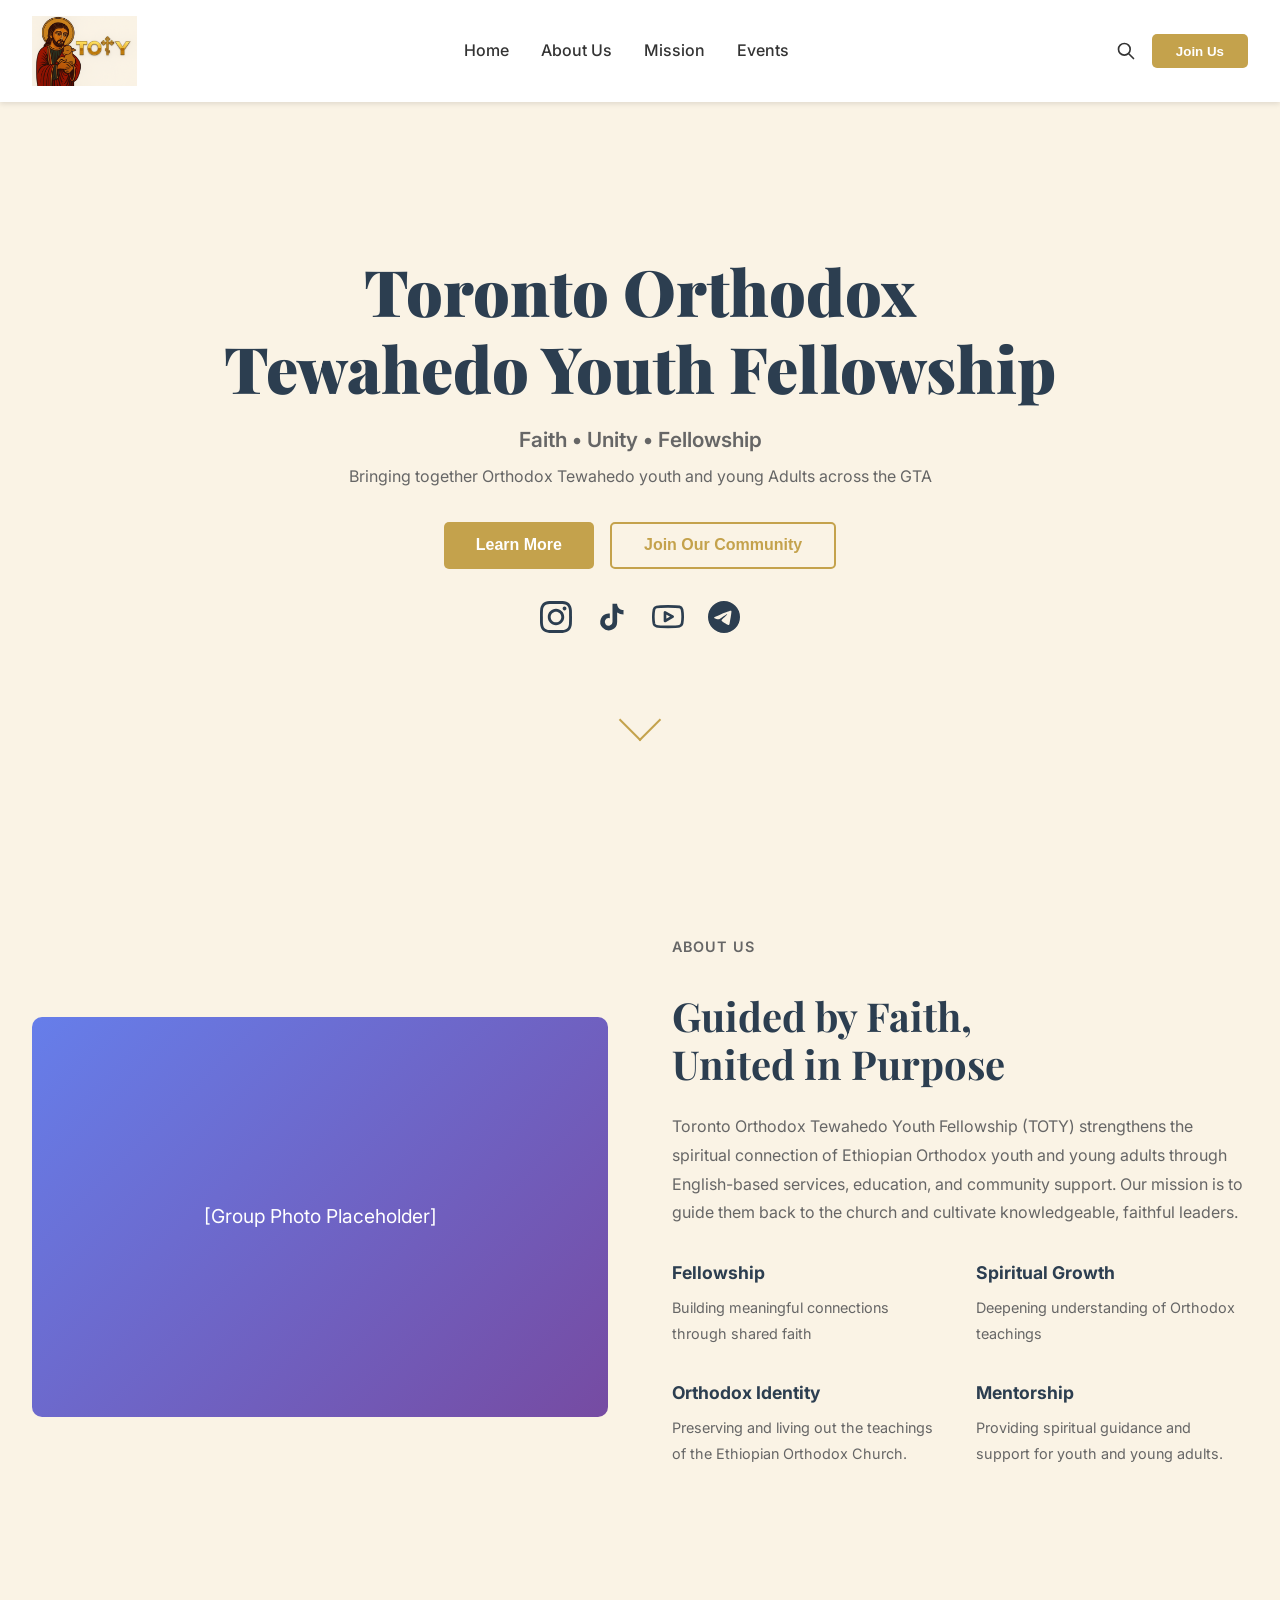
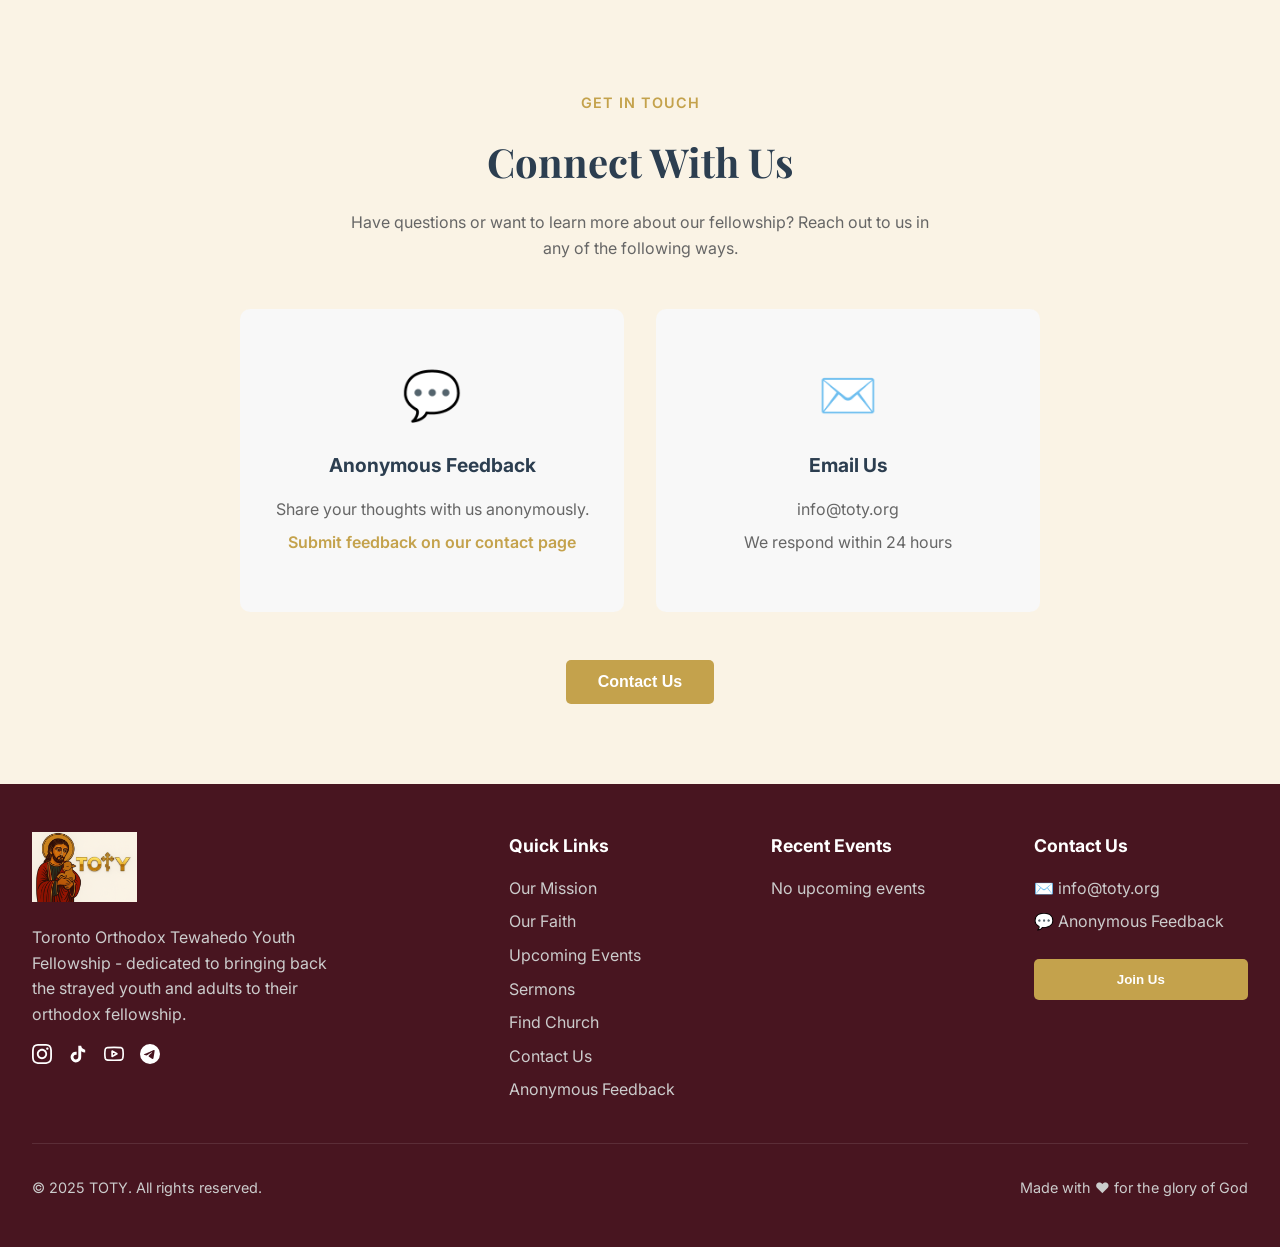
<file: index.html>
<!DOCTYPE html>
<html lang="en">
<head>
    <meta charset="UTF-8">
    <meta name="viewport" content="width=device-width, initial-scale=1.0">
    <title>TOTY - Toronto Orthodox Tewahedo Youth</title>
    <meta name="description" content="TOTY brings together Ethiopian Orthodox youth and young adults in Toronto for spiritual growth, fellowship, and service. Join our community!" />
    <link rel="preconnect" href="https://fonts.googleapis.com">
    <link rel="preconnect" href="https://fonts.gstatic.com" crossorigin>
    <link href="https://fonts.googleapis.com/css2?family=Playfair+Display:wght@700;900&family=Inter:wght@400;500;600&display=swap" rel="stylesheet">
    <link rel="stylesheet" href="styles.css">
</head>
<body>
    <!-- Navigation -->
    <nav>
        <div class="nav-content">
            <div class="logo-container">
                <img src="Assets/TOTY Logo.PNG" alt="TOTY Logo" class="logo">
            </div>
            <ul class="nav-links">
                <li><a href="#home">Home</a></li>
                <li><a href="#about">About Us</a></li>
                <li><a href="#mission">Mission</a></li>
                <li><a href="events.html">Events</a></li>
            </ul>
            <div class="nav-right">
                <svg class="search-icon" fill="none" stroke="currentColor" viewBox="0 0 24 24">
                    <path stroke-linecap="round" stroke-linejoin="round" stroke-width="2" d="M21 21l-6-6m2-5a7 7 0 11-14 0 7 7 0 0114 0z" />
                </svg>
                <button class="join-btn">Join Us</button>
                <button class="hamburger" id="hamburger-btn" aria-label="Menu">
                    <span></span>
                    <span></span>
                    <span></span>
                </button>
            </div>
        </div>
    </nav>

    <!-- Mobile Menu -->
    <div class="mobile-menu" id="mobile-menu">
        <div class="mobile-menu-header">
            <button class="close-menu" id="close-menu" aria-label="Close Menu">✕</button>
        </div>
        <ul class="mobile-nav">
            <li><a href="#home">Home</a></li>
            <li><a href="#about">About Us</a></li>
            <li><a href="#mission">Mission</a></li>
            <li><a href="events.html">Events</a></li>
        </ul>
        <button class="mobile-menu-join">Join Us</button>
    </div>

    <!-- Hero Section -->
    <section class="hero">
        <div class="hero-content">
            <h1>Toronto Orthodox<br>Tewahedo Youth Fellowship</h1>
            <p class="subtitle" style="font-weight: 600; font-size: 1.3rem; margin-bottom: 0.5rem;">Faith • Unity • Fellowship</p>
            <p class="subtitle" style="font-size: 1rem;">Bringing together Orthodox Tewahedo youth and young Adults across the GTA</p>
            <div class="hero-buttons">
                <button class="btn-primary">Learn More</button>
                <button class="btn-secondary">Join Our Community</button>
            </div>
            <div class="social-icons">
                <a href="https://www.instagram.com/toronto_oty/?hl=en" target="_blank" rel="noopener noreferrer" title="Instagram">
                    <svg class="social-icon" fill="currentColor" viewBox="0 0 24 24">
                        <path d="M12 2.163c3.204 0 3.584.012 4.85.07 3.252.148 4.771 1.691 4.919 4.919.058 1.265.069 1.645.069 4.849 0 3.205-.012 3.584-.069 4.849-.149 3.225-1.664 4.771-4.919 4.919-1.266.058-1.644.07-4.85.07-3.204 0-3.584-.012-4.849-.07-3.26-.149-4.771-1.699-4.919-4.92-.058-1.265-.07-1.644-.07-4.849 0-3.204.013-3.583.07-4.849.149-3.227 1.664-4.771 4.919-4.919 1.266-.057 1.645-.069 4.849-.069zm0-2.163c-3.259 0-3.667.014-4.947.072-4.358.2-6.78 2.618-6.98 6.98-.059 1.281-.073 1.689-.073 4.948 0 3.259.014 3.668.072 4.948.2 4.358 2.618 6.78 6.98 6.98 1.281.058 1.689.072 4.948.072 3.259 0 3.668-.014 4.948-.072 4.354-.2 6.782-2.618 6.979-6.98.059-1.28.073-1.689.073-4.948 0-3.259-.014-3.667-.072-4.947-.196-4.354-2.617-6.78-6.979-6.98-1.281-.059-1.69-.073-4.949-.073zm0 5.838c-3.403 0-6.162 2.759-6.162 6.162s2.759 6.163 6.162 6.163 6.162-2.759 6.162-6.163c0-3.403-2.759-6.162-6.162-6.162zm0 10.162c-2.209 0-4-1.79-4-4 0-2.209 1.791-4 4-4s4 1.791 4 4c0 2.21-1.791 4-4 4zm6.406-11.845c-.796 0-1.441.645-1.441 1.44s.645 1.44 1.441 1.44c.795 0 1.439-.645 1.439-1.44s-.644-1.44-1.439-1.44z"/>
                    </svg>
                </a>
                <a href="#" title="TikTok">
                    <svg class="social-icon" fill="currentColor" viewBox="0 0 24 24">
                        <path d="M19.59 6.69a4.83 4.83 0 0 1-3.77-4.25V2h-3.45v13.67a2.89 2.89 0 0 1-5.2 1.74 2.89 2.89 0 0 1 2.31-4.64 2.93 2.93 0 0 1 .88.13V9.4a6.84 6.84 0 0 0-1-.05A6.33 6.33 0 0 0 5 20.1a6.34 6.34 0 0 0 10.86-4.43v-7a8.16 8.16 0 0 0 4.77 1.52v-3.4a4.85 4.85 0 0 1-1-.1z"/>
                    </svg>
                </a>
                <a href="#" title="YouTube">
                    <svg class="social-icon" fill="none" stroke="currentColor" stroke-width="2" stroke-linecap="round" stroke-linejoin="round" viewBox="0 0 24 24">
                        <path d="M22.54 6.42a2.78 2.78 0 0 0-1.94-2C18.88 4 12 4 12 4s-6.88 0-8.6.46a2.78 2.78 0 0 0-1.94 2A29 29 0 0 0 1 11.75a29 29 0 0 0 .46 5.33A2.78 2.78 0 0 0 3.4 19c1.72.46 8.6.46 8.6.46s6.88 0 8.6-.46a2.78 2.78 0 0 0 1.94-2 29 29 0 0 0 .46-5.25 29 29 0 0 0-.46-5.33z"/>
                        <polygon points="9.75 15.02 15.5 11.75 9.75 8.48 9.75 15.02"/>
                    </svg>
                </a>
                <a href="#" title="Telegram">
                    <svg class="social-icon" fill="currentColor" viewBox="0 0 24 24">
                        <path d="M11.944 0A12 12 0 0 0 0 12a12 12 0 0 0 12 12 12 12 0 0 0 12-12A12 12 0 0 0 12 0a12 12 0 0 0-.056 0zm4.962 7.224c.1-.002.321.023.465.14a.506.506 0 0 1 .171.325c.016.093.036.306.02.472-.18 1.898-.962 6.502-1.36 8.627-.168.9-.499 1.201-.82 1.23-.696.065-1.225-.46-1.9-.902-1.056-.693-1.653-1.124-2.678-1.8-1.185-.78-.417-1.21.258-1.91.177-.184 3.247-2.977 3.307-3.23.007-.032.014-.15-.056-.212s-.174-.041-.249-.024c-.106.024-1.793 1.14-5.061 3.345-.48.33-.913.49-1.302.48-.428-.008-1.252-.241-1.865-.44-.752-.245-1.349-.374-1.297-.789.027-.216.325-.437.893-.663 3.498-1.524 5.83-2.529 6.998-3.014 3.332-1.386 4.025-1.627 4.476-1.635z"/>
                    </svg>
                </a>
            </div>
            <a href="#about" class="scroll-indicator"></a>
        </div>
    </section>

    <!-- About Section -->
    <section class="about-section" id="about">
        <div class="about-content-wrapper">
            <div class="about-image">
                [Group Photo Placeholder]
            </div>
            <div class="about-content">
                <p class="section-label">About Us</p>
                <h2>Guided by Faith,<br>United in Purpose</h2>
                <p>Toronto Orthodox Tewahedo Youth Fellowship (TOTY) strengthens the spiritual connection of Ethiopian Orthodox youth and young adults through English-based services, education, and community support. Our mission is to guide them back to the church and cultivate knowledgeable, faithful leaders.</p>

                <div class="features-grid">
                    <div class="feature-item">
                        <div class="feature-content">
                            <h3>Fellowship</h3>
                            <p>Building meaningful connections through shared faith</p>
                        </div>
                    </div>
                    <div class="feature-item">
                        <div class="feature-content">
                            <h3>Spiritual Growth</h3>
                            <p>Deepening understanding of Orthodox teachings</p>
                        </div>
                    </div>
                    <div class="feature-item">
                        <div class="feature-content">
                            <h3>Orthodox Identity</h3>
                            <p>Preserving and living out the teachings of the Ethiopian Orthodox Church.</p>
                        </div>
                    </div>
                    <div class="feature-item">
                        <div class="feature-content">
                            <h3>Mentorship</h3>
                            <p>Providing spiritual guidance and support for youth and young adults.</p>
                        </div>
                    </div>
                </div>
            </div>
        </div>
    </section>

    <!-- Join Teams Modal -->
    <div class="join-teams-modal" id="join-teams-modal">
        <div class="join-teams-content">
            <button class="close-modal" id="close-join-teams">✕</button>
            <h2 class="join-teams-title">Choose a team, discover the sub-groups,<br>and click Join Team to sign up.</h2>

            <div class="teams-grid">
                <div class="team-card">
                    <div class="team-icon">
                        <svg fill="currentColor" viewBox="0 0 24 24" width="48" height="48">
                            <path d="M11 7h2v2h-2zm0 4h2v6h-2zm1-9C6.48 2 2 6.48 2 12s4.48 10 10 10 10-4.48 10-10S17.52 2 12 2zm0 18c-4.41 0-8-3.59-8-8s3.59-8 8-8 8 3.59 8 8-3.59 8-8 8z"/>
                        </svg>
                    </div>
                    <h3>Marketing</h3>
                    <p>Help us welcome, connect with, and follow up with our youth.</p>
                    <button class="team-join-btn">Join Team</button>
                </div>

                <div class="team-card">
                    <div class="team-icon">
                        <svg fill="currentColor" viewBox="0 0 24 24" width="48" height="48">
                            <path d="M18 2H6c-1.1 0-2 .9-2 2v16c0 1.1.9 2 2 2h12c1.1 0 2-.9 2-2V4c0-1.1-.9-2-2-2zM6 4h5v8l-2.5-1.5L6 12V4z"/>
                        </svg>
                    </div>
                    <h3>Spiritual Growth<br>(Efl)</h3>
                    <p>Lead Bible study, prayer, and meaningful spiritual conversations.</p>
                    <button class="team-join-btn">Join Team</button>
                </div>

                <div class="team-card">
                    <div class="team-icon">
                        <svg fill="currentColor" viewBox="0 0 24 24" width="48" height="48">
                            <path d="M16 6V4c0-1.11-.89-2-2-2h-4c-1.11 0-2 .89-2 2v2H2v13c0 1.11.89 2 2 2h16c1.11 0 2-.89 2-2V6h-6zm-6-2h4v2h-4V4zM4 8h16v11H4V8z"/>
                        </svg>
                    </div>
                    <h3>Finance &<br>Fundraising</h3>
                    <p>Support TOTY through wise budgeting and generous initiatives.</p>
                    <button class="team-join-btn">Join Team</button>
                </div>

                <div class="team-card">
                    <div class="team-icon">
                        <svg fill="currentColor" viewBox="0 0 24 24" width="48" height="48">
                            <path d="M19 4h-1V2h-2v2H8V2H6v2H5c-1.11 0-1.99.9-1.99 2L3 20c0 1.1.89 2 2 2h14c1.1 0 2-.9 2-2V6c0-1.1-.9-2-2-2zm0 16H5V10h14v10zM9 14H7v-2h2v2zm4 0h-2v-2h2v2zm4 0h-2v-2h2v2zm-8 4H7v-2h2v2zm4 0h-2v-2h2v2zm4 0h-2v-2h2v2z"/>
                        </svg>
                    </div>
                    <h3>Event Organizers</h3>
                    <p>Plan conferences, youth retreats, and more.</p>
                    <button class="team-join-btn">Join Team</button>
                </div>

                <div class="team-card">
                    <div class="team-icon">
                        <svg fill="currentColor" viewBox="0 0 24 24" width="48" height="48">
                            <path d="M12 21.35l-1.45-1.32C5.4 15.36 2 12.28 2 8.5 2 5.42 4.42 3 7.5 3c1.74 0 3.41.81 4.5 2.09C13.09 3.81 14.76 3 16.5 3 19.58 3 22 5.42 22 8.5c0 3.78-3.4 6.86-8.55 11.54L12 21.35z"/>
                        </svg>
                    </div>
                    <h3>Fellowship<br>& Service</h3>
                    <p>Build community through service, sports, and shared life.</p>
                    <button class="team-join-btn">Join Team</button>
                </div>

                <div class="team-card">
                    <div class="team-icon">
                        <svg fill="currentColor" viewBox="0 0 24 24" width="48" height="48">
                            <path d="M12 2C6.48 2 2 6.48 2 12s4.48 10 10 10 10-4.48 10-10S17.52 2 12 2zm1 15h-2v-6h2v6zm0-8h-2V7h2v2z"/>
                        </svg>
                    </div>
                    <h3>Counselling<br>& Support</h3>
                    <p>Walk alongside youth in life, faith, and future planning.</p>
                    <button class="team-join-btn">Join Team</button>
                </div>
            </div>
        </div>
    </div>

    <!-- Contact Section -->
    <section class="contact-section">
        <div class="contact-content">
            <p class="section-label">Get In Touch</p>
            <h2>Connect With Us</h2>
            <p class="intro">Have questions or want to learn more about our fellowship? Reach out to us in any of the following ways.</p>

            <div class="contact-cards">
                <div class="contact-card">
                    <div class="contact-icon">💬</div>
                    <h3>Anonymous Feedback</h3>
                    <p>Share your thoughts with us anonymously.</p>
                    <a href="#" class="contact-link">Submit feedback on our contact page</a>
                </div>

                <div class="contact-card">
                    <div class="contact-icon">✉️</div>
                    <h3>Email Us</h3>
                    <p>info@toty.org</p>
                    <p>We respond within 24 hours</p>
                </div>
            </div>

            <button class="btn-primary">Contact Us</button>
        </div>
    </section>

    <!-- Footer -->
    <footer>
        <div class="footer-wrapper">
            <div class="footer-content">
                <div class="footer-brand">
                    <img src="Assets/TOTY Logo.PNG" alt="TOTY Logo" class="footer-logo">
                    <p>Toronto Orthodox Tewahedo Youth Fellowship - dedicated to bringing back the strayed youth and adults to their orthodox fellowship.</p>
                    <div class="footer-social">
                    <a href="https://www.instagram.com/toronto_oty/?hl=en" target="_blank" rel="noopener noreferrer" title="Instagram">
                        <svg class="footer-social-icon" fill="currentColor" viewBox="0 0 24 24">
                            <path d="M12 2.163c3.204 0 3.584.012 4.85.07 3.252.148 4.771 1.691 4.919 4.919.058 1.265.069 1.645.069 4.849 0 3.205-.012 3.584-.069 4.849-.149 3.225-1.664 4.771-4.919 4.919-1.266.058-1.644.07-4.85.07-3.204 0-3.584-.012-4.849-.07-3.26-.149-4.771-1.699-4.919-4.92-.058-1.265-.07-1.644-.07-4.849 0-3.204.013-3.583.07-4.849.149-3.227 1.664-4.771 4.919-4.919 1.266-.057 1.645-.069 4.849-.069zm0-2.163c-3.259 0-3.667.014-4.947.072-4.358.2-6.78 2.618-6.98 6.98-.059 1.281-.073 1.689-.073 4.948 0 3.259.014 3.668.072 4.948.2 4.358 2.618 6.78 6.98 6.98 1.281.058 1.689.072 4.948.072 3.259 0 3.668-.014 4.948-.072 4.354-.2 6.782-2.618 6.979-6.98.059-1.28.073-1.689.073-4.948 0-3.259-.014-3.667-.072-4.947-.196-4.354-2.617-6.78-6.979-6.98-1.281-.059-1.69-.073-4.949-.073zm0 5.838c-3.403 0-6.162 2.759-6.162 6.162s2.759 6.163 6.162 6.163 6.162-2.759 6.162-6.163c0-3.403-2.759-6.162-6.162-6.162zm0 10.162c-2.209 0-4-1.79-4-4 0-2.209 1.791-4 4-4s4 1.791 4 4c0 2.21-1.791 4-4 4zm6.406-11.845c-.796 0-1.441.645-1.441 1.44s.645 1.44 1.441 1.44c.795 0 1.439-.645 1.439-1.44s-.644-1.44-1.439-1.44z"/>
                        </svg>
                    </a>
                    <a href="#" title="TikTok">
                        <svg class="footer-social-icon" fill="currentColor" viewBox="0 0 24 24">
                            <path d="M19.59 6.69a4.83 4.83 0 0 1-3.77-4.25V2h-3.45v13.67a2.89 2.89 0 0 1-5.2 1.74 2.89 2.89 0 0 1 2.31-4.64 2.93 2.93 0 0 1 .88.13V9.4a6.84 6.84 0 0 0-1-.05A6.33 6.33 0 0 0 5 20.1a6.34 6.34 0 0 0 10.86-4.43v-7a8.16 8.16 0 0 0 4.77 1.52v-3.4a4.85 4.85 0 0 1-1-.1z"/>
                        </svg>
                    </a>
                    <a href="#" title="YouTube">
                        <svg class="footer-social-icon" fill="none" stroke="currentColor" stroke-width="2" stroke-linecap="round" stroke-linejoin="round" viewBox="0 0 24 24">
                            <path d="M22.54 6.42a2.78 2.78 0 0 0-1.94-2C18.88 4 12 4 12 4s-6.88 0-8.6.46a2.78 2.78 0 0 0-1.94 2A29 29 0 0 0 1 11.75a29 29 0 0 0 .46 5.33A2.78 2.78 0 0 0 3.4 19c1.72.46 8.6.46 8.6.46s6.88 0 8.6-.46a2.78 2.78 0 0 0 1.94-2 29 29 0 0 0 .46-5.25 29 29 0 0 0-.46-5.33z"/>
                            <polygon points="9.75 15.02 15.5 11.75 9.75 8.48 9.75 15.02"/>
                        </svg>
                    </a>
                    <a href="#" title="Telegram">
                        <svg class="footer-social-icon" fill="currentColor" viewBox="0 0 24 24">
                            <path d="M11.944 0A12 12 0 0 0 0 12a12 12 0 0 0 12 12 12 12 0 0 0 12-12A12 12 0 0 0 12 0a12 12 0 0 0-.056 0zm4.962 7.224c.1-.002.321.023.465.14a.506.506 0 0 1 .171.325c.016.093.036.306.02.472-.18 1.898-.962 6.502-1.36 8.627-.168.9-.499 1.201-.82 1.23-.696.065-1.225-.46-1.9-.902-1.056-.693-1.653-1.124-2.678-1.8-1.185-.78-.417-1.21.258-1.91.177-.184 3.247-2.977 3.307-3.23.007-.032.014-.15-.056-.212s-.174-.041-.249-.024c-.106.024-1.793 1.14-5.061 3.345-.48.33-.913.49-1.302.48-.428-.008-1.252-.241-1.865-.44-.752-.245-1.349-.374-1.297-.789.027-.216.325-.437.893-.663 3.498-1.524 5.83-2.529 6.998-3.014 3.332-1.386 4.025-1.627 4.476-1.635z"/>
                        </svg>
                    </a>
                </div>
            </div>

            <div class="footer-section">
                <h3>Quick Links</h3>
                <ul class="footer-links">
                    <li><a href="#">Our Mission</a></li>
                    <li><a href="#">Our Faith</a></li>
                    <li><a href="#">Upcoming Events</a></li>
                    <li><a href="#">Sermons</a></li>
                    <li><a href="#">Find Church</a></li>
                    <li><a href="#">Contact Us</a></li>
                    <li><a href="#">Anonymous Feedback</a></li>
                </ul>
            </div>

            <div class="footer-section">
                <h3>Recent Events</h3>
                <p style="color: #ccc;">No upcoming events</p>
            </div>

            <div class="footer-section footer-contact">
                <h3>Contact Us</h3>
                <p>✉️ info@toty.org</p>
                <p>💬 Anonymous Feedback</p>
                <button class="footer-join-btn">Join Us</button>
            </div>
        </div>

            <div class="footer-bottom">
                <p>© 2025 TOTY. All rights reserved.</p>
                <div class="made-with">
                    <span>Made with ❤ for the glory of God</span>
                </div>
            </div>
        </div>
    </footer>

    <!-- Scroll to Top Button -->
    <button class="scroll-top" id="scroll-top" aria-label="Scroll to top">
        <svg fill="none" stroke="currentColor" stroke-width="2" stroke-linecap="round" stroke-linejoin="round" viewBox="0 0 24 24">
            <polyline points="18 15 12 9 6 15"></polyline>
        </svg>
    </button>

    <script>
        // Mobile Menu Toggle
        const hamburgerBtn = document.getElementById('hamburger-btn');
        const mobileMenu = document.getElementById('mobile-menu');
        const closeMenuBtn = document.getElementById('close-menu');

        hamburgerBtn.addEventListener('click', () => {
            mobileMenu.classList.add('active');
            document.body.style.overflow = 'hidden';
        });

        closeMenuBtn.addEventListener('click', () => {
            mobileMenu.classList.remove('active');
            document.body.style.overflow = '';
        });

        // Close menu when clicking on a link
        const mobileNavLinks = document.querySelectorAll('.mobile-nav a');
        mobileNavLinks.forEach(link => {
            link.addEventListener('click', () => {
                mobileMenu.classList.remove('active');
                document.body.style.overflow = '';
            });
        });

        // Scroll to Top Button
        const scrollTopBtn = document.getElementById('scroll-top');

        window.addEventListener('scroll', () => {
            if (window.pageYOffset > 300) {
                scrollTopBtn.classList.add('show');
            } else {
                scrollTopBtn.classList.remove('show');
            }
        });

        scrollTopBtn.addEventListener('click', () => {
            window.scrollTo({
                top: 0,
                behavior: 'smooth'
            });
        });

        // Join Teams Modal
        const joinCommunityBtn = document.querySelector('.btn-secondary');
        const joinTeamsModal = document.getElementById('join-teams-modal');
        const closeJoinTeamsBtn = document.getElementById('close-join-teams');

        joinCommunityBtn.addEventListener('click', () => {
            joinTeamsModal.classList.add('active');
            document.body.style.overflow = 'hidden';
        });

        closeJoinTeamsBtn.addEventListener('click', () => {
            joinTeamsModal.classList.remove('active');
            document.body.style.overflow = '';
        });

        // Close modal when clicking outside the content
        joinTeamsModal.addEventListener('click', (e) => {
            if (e.target === joinTeamsModal) {
                joinTeamsModal.classList.remove('active');
                document.body.style.overflow = '';
            }
        });
    </script>
</body>
</html>
</file>
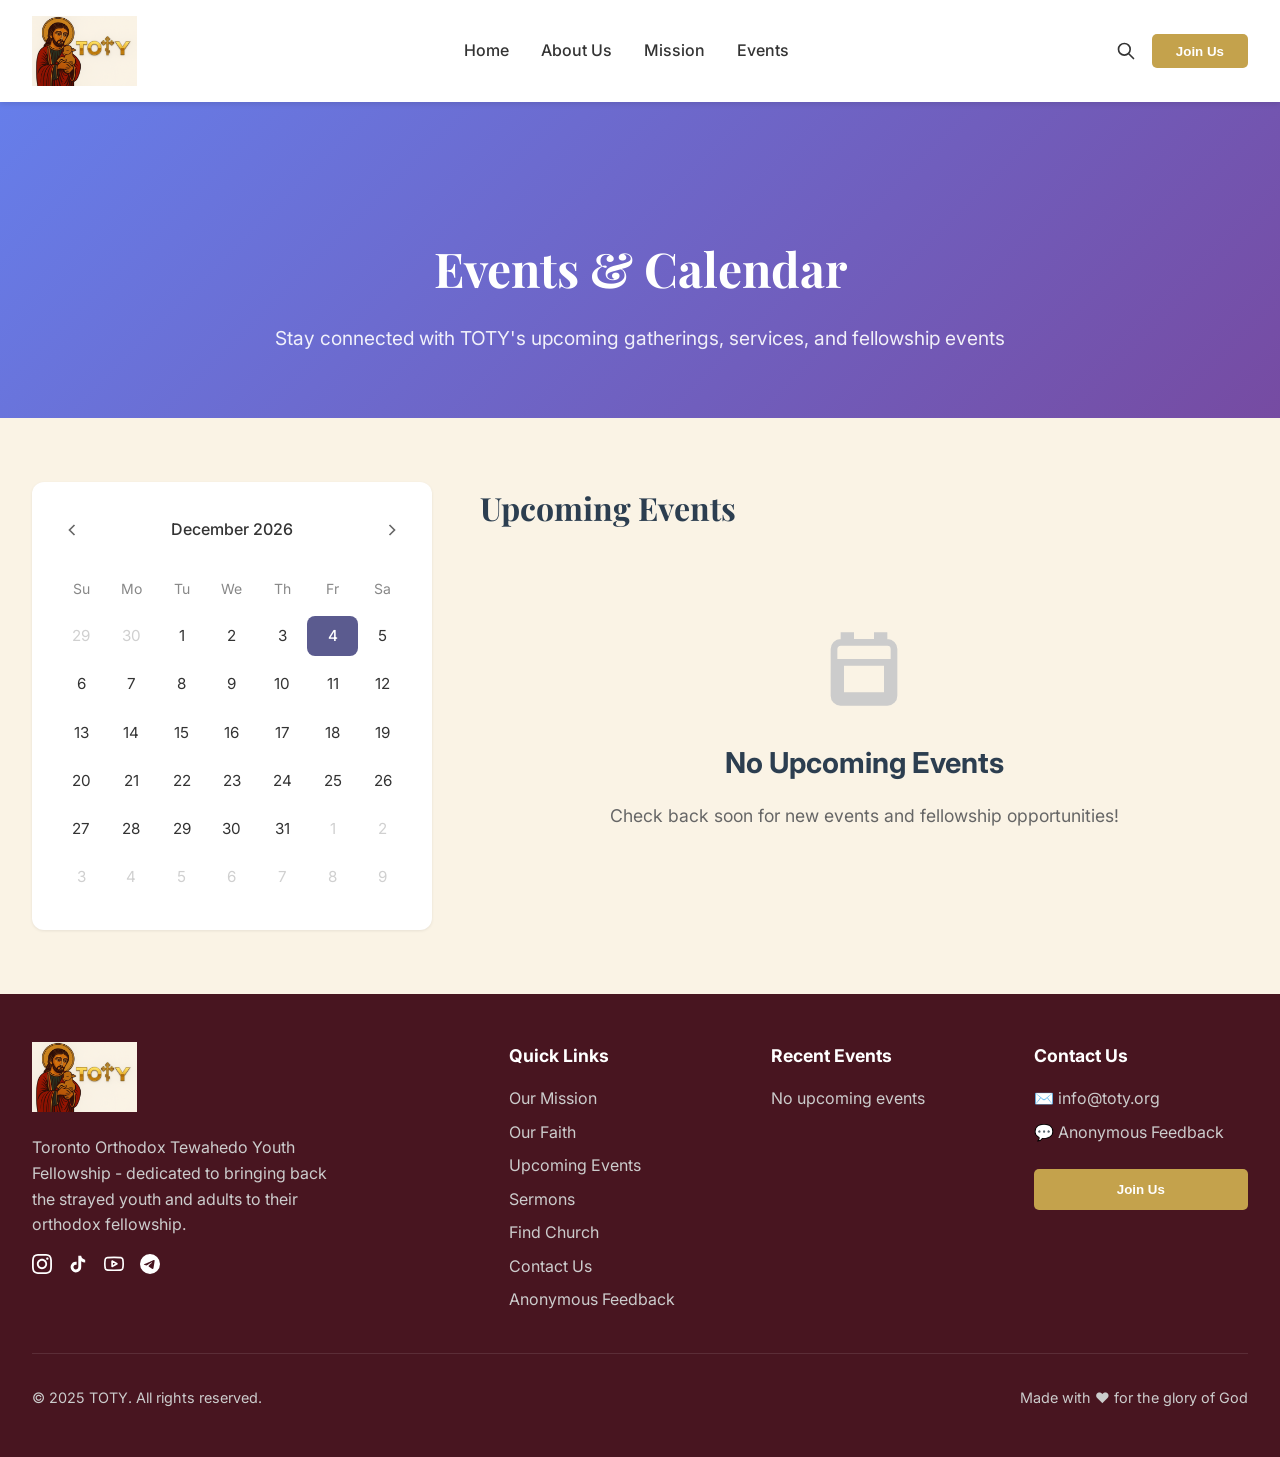
<file: events.html>
<!DOCTYPE html>
<html lang="en">
<head>
    <meta charset="UTF-8">
    <meta name="viewport" content="width=device-width, initial-scale=1.0">
    <title>Events - TOTY</title>
    <meta name="description" content="TOTY Events Calendar - Stay updated with our upcoming events and fellowship gatherings" />
    <link rel="preconnect" href="https://fonts.googleapis.com">
    <link rel="preconnect" href="https://fonts.gstatic.com" crossorigin>
    <link href="https://fonts.googleapis.com/css2?family=Playfair+Display:wght@700;900&family=Inter:wght@400;500;600&display=swap" rel="stylesheet">
    <link rel="stylesheet" href="styles.css">
    <link rel="stylesheet" href="events.css?v=2">
</head>
<body>
    <!-- Navigation -->
    <nav>
        <div class="nav-content">
            <div class="logo-container">
                <img src="Assets/TOTY Logo.PNG" alt="TOTY Logo" class="logo">
            </div>
            <ul class="nav-links">
                <li><a href="index.html#home">Home</a></li>
                <li><a href="index.html#about">About Us</a></li>
                <li><a href="index.html#mission">Mission</a></li>
                <li><a href="events.html">Events</a></li>
            </ul>
            <div class="nav-right">
                <svg class="search-icon" fill="none" stroke="currentColor" viewBox="0 0 24 24">
                    <path stroke-linecap="round" stroke-linejoin="round" stroke-width="2" d="M21 21l-6-6m2-5a7 7 0 11-14 0 7 7 0 0114 0z" />
                </svg>
                <button class="join-btn" onclick="window.location.href='index.html'">Join Us</button>
                <button class="hamburger" id="hamburger-btn" aria-label="Menu">
                    <span></span>
                    <span></span>
                    <span></span>
                </button>
            </div>
        </div>
    </nav>

    <!-- Mobile Menu -->
    <div class="mobile-menu" id="mobile-menu">
        <div class="mobile-menu-header">
            <button class="close-menu" id="close-menu" aria-label="Close Menu">✕</button>
        </div>
        <ul class="mobile-nav">
            <li><a href="index.html#home">Home</a></li>
            <li><a href="index.html#about">About Us</a></li>
            <li><a href="index.html#mission">Mission</a></li>
            <li><a href="events.html">Events</a></li>
        </ul>
        <button class="mobile-menu-join" onclick="window.location.href='index.html'">Join Us</button>
    </div>

    <!-- Events Hero Section -->
    <section class="events-hero">
        <div class="events-hero-content">
            <h1>Events & Calendar</h1>
            <p>Stay connected with TOTY's upcoming gatherings, services, and fellowship events</p>
        </div>
    </section>

    <!-- Calendar Section -->
    <section class="calendar-section">
        <div class="calendar-container">
            <div class="calendar-wrapper">
                <div class="calendar-header">
                    <button class="calendar-nav-btn" id="prev-month">
                        <svg fill="none" stroke="currentColor" stroke-width="2" viewBox="0 0 24 24" width="20" height="20">
                            <polyline points="15 18 9 12 15 6"></polyline>
                        </svg>
                    </button>
                    <h2 id="calendar-month-year"></h2>
                    <button class="calendar-nav-btn" id="next-month">
                        <svg fill="none" stroke="currentColor" stroke-width="2" viewBox="0 0 24 24" width="20" height="20">
                            <polyline points="9 18 15 12 9 6"></polyline>
                        </svg>
                    </button>
                </div>

                <div class="calendar-grid">
                    <div class="calendar-day-header">Su</div>
                    <div class="calendar-day-header">Mo</div>
                    <div class="calendar-day-header">Tu</div>
                    <div class="calendar-day-header">We</div>
                    <div class="calendar-day-header">Th</div>
                    <div class="calendar-day-header">Fr</div>
                    <div class="calendar-day-header">Sa</div>
                </div>
                <div class="calendar-days-grid" id="calendar-days"></div>
            </div>

            <!-- Upcoming Events Section -->
            <section class="upcoming-events-section">
                <div class="upcoming-events-container">
                    <h2>Upcoming Events</h2>
                    <div id="events-list" class="events-list">
                        <!-- Events will be populated here, or "No upcoming events" message -->
                        <div class="no-events">
                            <svg fill="none" stroke="currentColor" stroke-width="2" viewBox="0 0 24 24" width="80" height="80">
                                <path d="M19 4h-1V2h-2v2H8V2H6v2H5c-1.11 0-1.99.9-1.99 2L3 20c0 1.1.89 2 2 2h14c1.1 0 2-.9 2-2V6c0-1.1-.9-2-2-2zm0 16H5V10h14v10z"/>
                            </svg>
                            <h3>No Upcoming Events</h3>
                            <p>Check back soon for new events and fellowship opportunities!</p>
                        </div>
                    </div>
                </div>
            </section>
        </div>
    </section>

    <!-- Footer -->
    <footer>
        <div class="footer-wrapper">
            <div class="footer-content">
                <div class="footer-brand">
                    <img src="Assets/TOTY Logo.PNG" alt="TOTY Logo" class="footer-logo">
                    <p>Toronto Orthodox Tewahedo Youth Fellowship - dedicated to bringing back the strayed youth and adults to their orthodox fellowship.</p>
                    <div class="footer-social">
                    <a href="https://www.instagram.com/toronto_oty/?hl=en" target="_blank" rel="noopener noreferrer" title="Instagram">
                        <svg class="footer-social-icon" fill="currentColor" viewBox="0 0 24 24">
                            <path d="M12 2.163c3.204 0 3.584.012 4.85.07 3.252.148 4.771 1.691 4.919 4.919.058 1.265.069 1.645.069 4.849 0 3.205-.012 3.584-.069 4.849-.149 3.225-1.664 4.771-4.919 4.919-1.266.058-1.644.07-4.85.07-3.204 0-3.584-.012-4.849-.07-3.26-.149-4.771-1.699-4.919-4.92-.058-1.265-.07-1.644-.07-4.849 0-3.204.013-3.583.07-4.849.149-3.227 1.664-4.771 4.919-4.919 1.266-.057 1.645-.069 4.849-.069zm0-2.163c-3.259 0-3.667.014-4.947.072-4.358.2-6.78 2.618-6.98 6.98-.059 1.281-.073 1.689-.073 4.948 0 3.259.014 3.668.072 4.948.2 4.358 2.618 6.78 6.98 6.98 1.281.058 1.689.072 4.948.072 3.259 0 3.668-.014 4.948-.072 4.354-.2 6.782-2.618 6.979-6.98.059-1.28.073-1.689.073-4.948 0-3.259-.014-3.667-.072-4.947-.196-4.354-2.617-6.78-6.979-6.98-1.281-.059-1.69-.073-4.949-.073zm0 5.838c-3.403 0-6.162 2.759-6.162 6.162s2.759 6.163 6.162 6.163 6.162-2.759 6.162-6.163c0-3.403-2.759-6.162-6.162-6.162zm0 10.162c-2.209 0-4-1.79-4-4 0-2.209 1.791-4 4-4s4 1.791 4 4c0 2.21-1.791 4-4 4zm6.406-11.845c-.796 0-1.441.645-1.441 1.44s.645 1.44 1.441 1.44c.795 0 1.439-.645 1.439-1.44s-.644-1.44-1.439-1.44z"/>
                        </svg>
                    </a>
                    <a href="#" title="TikTok">
                        <svg class="footer-social-icon" fill="currentColor" viewBox="0 0 24 24">
                            <path d="M19.59 6.69a4.83 4.83 0 0 1-3.77-4.25V2h-3.45v13.67a2.89 2.89 0 0 1-5.2 1.74 2.89 2.89 0 0 1 2.31-4.64 2.93 2.93 0 0 1 .88.13V9.4a6.84 6.84 0 0 0-1-.05A6.33 6.33 0 0 0 5 20.1a6.34 6.34 0 0 0 10.86-4.43v-7a8.16 8.16 0 0 0 4.77 1.52v-3.4a4.85 4.85 0 0 1-1-.1z"/>
                        </svg>
                    </a>
                    <a href="#" title="YouTube">
                        <svg class="footer-social-icon" fill="none" stroke="currentColor" stroke-width="2" stroke-linecap="round" stroke-linejoin="round" viewBox="0 0 24 24">
                            <path d="M22.54 6.42a2.78 2.78 0 0 0-1.94-2C18.88 4 12 4 12 4s-6.88 0-8.6.46a2.78 2.78 0 0 0-1.94 2A29 29 0 0 0 1 11.75a29 29 0 0 0 .46 5.33A2.78 2.78 0 0 0 3.4 19c1.72.46 8.6.46 8.6.46s6.88 0 8.6-.46a2.78 2.78 0 0 0 1.94-2 29 29 0 0 0 .46-5.25 29 29 0 0 0-.46-5.33z"/>
                            <polygon points="9.75 15.02 15.5 11.75 9.75 8.48 9.75 15.02"/>
                        </svg>
                    </a>
                    <a href="#" title="Telegram">
                        <svg class="footer-social-icon" fill="currentColor" viewBox="0 0 24 24">
                            <path d="M11.944 0A12 12 0 0 0 0 12a12 12 0 0 0 12 12 12 12 0 0 0 12-12A12 12 0 0 0 12 0a12 12 0 0 0-.056 0zm4.962 7.224c.1-.002.321.023.465.14a.506.506 0 0 1 .171.325c.016.093.036.306.02.472-.18 1.898-.962 6.502-1.36 8.627-.168.9-.499 1.201-.82 1.23-.696.065-1.225-.46-1.9-.902-1.056-.693-1.653-1.124-2.678-1.8-1.185-.78-.417-1.21.258-1.91.177-.184 3.247-2.977 3.307-3.23.007-.032.014-.15-.056-.212s-.174-.041-.249-.024c-.106.024-1.793 1.14-5.061 3.345-.48.33-.913.49-1.302.48-.428-.008-1.252-.241-1.865-.44-.752-.245-1.349-.374-1.297-.789.027-.216.325-.437.893-.663 3.498-1.524 5.83-2.529 6.998-3.014 3.332-1.386 4.025-1.627 4.476-1.635z"/>
                        </svg>
                    </a>
                </div>
            </div>

            <div class="footer-section">
                <h3>Quick Links</h3>
                <ul class="footer-links">
                    <li><a href="#">Our Mission</a></li>
                    <li><a href="#">Our Faith</a></li>
                    <li><a href="#">Upcoming Events</a></li>
                    <li><a href="#">Sermons</a></li>
                    <li><a href="#">Find Church</a></li>
                    <li><a href="#">Contact Us</a></li>
                    <li><a href="#">Anonymous Feedback</a></li>
                </ul>
            </div>

            <div class="footer-section">
                <h3>Recent Events</h3>
                <p style="color: #ccc;">No upcoming events</p>
            </div>

            <div class="footer-section footer-contact">
                <h3>Contact Us</h3>
                <p>✉️ info@toty.org</p>
                <p>💬 Anonymous Feedback</p>
                <button class="footer-join-btn" onclick="window.location.href='index.html'">Join Us</button>
            </div>
        </div>

            <div class="footer-bottom">
                <p>© 2025 TOTY. All rights reserved.</p>
                <div class="made-with">
                    <span>Made with ❤ for the glory of God</span>
                </div>
            </div>
        </div>
    </footer>

    <!-- Scroll to Top Button -->
    <button class="scroll-top" id="scroll-top" aria-label="Scroll to top">
        <svg fill="none" stroke="currentColor" stroke-width="2" stroke-linecap="round" stroke-linejoin="round" viewBox="0 0 24 24">
            <polyline points="18 15 12 9 6 15"></polyline>
        </svg>
    </button>

    <script src="events.js?v=2"></script>
    <script>
        // Mobile Menu Toggle
        const hamburgerBtn = document.getElementById('hamburger-btn');
        const mobileMenu = document.getElementById('mobile-menu');
        const closeMenuBtn = document.getElementById('close-menu');

        hamburgerBtn.addEventListener('click', () => {
            mobileMenu.classList.add('active');
            document.body.style.overflow = 'hidden';
        });

        closeMenuBtn.addEventListener('click', () => {
            mobileMenu.classList.remove('active');
            document.body.style.overflow = '';
        });

        // Close menu when clicking on a link
        const mobileNavLinks = document.querySelectorAll('.mobile-nav a');
        mobileNavLinks.forEach(link => {
            link.addEventListener('click', () => {
                mobileMenu.classList.remove('active');
                document.body.style.overflow = '';
            });
        });

        // Scroll to Top Button
        const scrollTopBtn = document.getElementById('scroll-top');

        window.addEventListener('scroll', () => {
            if (window.pageYOffset > 300) {
                scrollTopBtn.classList.add('show');
            } else {
                scrollTopBtn.classList.remove('show');
            }
        });

        scrollTopBtn.addEventListener('click', () => {
            window.scrollTo({
                top: 0,
                behavior: 'smooth'
            });
        });
    </script>
</body>
</html>
</file>
<file: styles.css>
* {
    margin: 0;
    padding: 0;
    box-sizing: border-box;
}

html {
    scroll-behavior: smooth;
}

body {
    font-family: 'Inter', sans-serif;
    line-height: 1.6;
    color: #333;
    background: #faf3e5;
}

/* Container for max-width */
.container {
    max-width: 1400px;
    margin: 0 auto;
    padding: 0 2rem;
}

/* Navigation */
nav {
    background: white;
    box-shadow: 0 2px 5px rgba(0,0,0,0.1);
    position: sticky;
    top: 0;
    z-index: 1000;
}

.nav-content {
    max-width: 1400px;
    margin: 0 auto;
    padding: 1rem 2rem;
    display: flex;
    justify-content: space-between;
    align-items: center;
}

.logo-container {
    display: flex;
    align-items: center;
}

.logo {
    height: 70px;
    width: auto;
}

.nav-links {
    display: flex;
    list-style: none;
    gap: 2rem;
    align-items: center;
}

.nav-links a {
    text-decoration: none;
    color: #333;
    font-weight: 500;
    transition: color 0.3s;
}

.nav-links a:hover {
    color: #C4A24C;
}

.nav-right {
    display: flex;
    align-items: center;
    gap: 1rem;
}

.search-icon {
    width: 20px;
    height: 20px;
    cursor: pointer;
}

.join-btn {
    background: #C4A24C;
    color: white;
    border: none;
    padding: 0.6rem 1.5rem;
    border-radius: 5px;
    cursor: pointer;
    font-weight: 600;
    transition: background 0.3s;
}

.join-btn:hover {
    background: #a88a3d;
}

/* Hero Section */
.hero {
    background: #faf3e5;
    min-height: 80vh;
    display: flex;
    align-items: center;
    justify-content: center;
}

.hero-content {
    max-width: 1400px;
    margin: 0 auto;
    padding: 8rem 2rem 4rem;
    text-align: center;
}

.hero h1 {
    font-family: 'Playfair Display', serif;
    font-size: 4rem;
    font-weight: 900;
    color: #2C3E50;
    margin-bottom: 1rem;
    line-height: 1.2;
}

.hero .subtitle {
    font-size: 1.2rem;
    color: #666;
    margin-bottom: 2rem;
}

.hero-buttons {
    display: flex;
    gap: 1rem;
    margin-bottom: 2rem;
    justify-content: center;
}

.btn-primary {
    background: #C4A24C;
    color: white;
    border: none;
    padding: 0.8rem 2rem;
    border-radius: 5px;
    cursor: pointer;
    font-weight: 600;
    font-size: 1rem;
    transition: background 0.3s;
}

.btn-primary:hover {
    background: #a88a3d;
}

.btn-secondary {
    background: transparent;
    color: #C4A24C;
    border: 2px solid #C4A24C;
    padding: 0.8rem 2rem;
    border-radius: 5px;
    cursor: pointer;
    font-weight: 600;
    font-size: 1rem;
    transition: all 0.3s;
}

.btn-secondary:hover {
    background: #C4A24C;
    color: white;
}

.social-icons {
    display: flex;
    gap: 1.5rem;
    margin-bottom: 4rem;
    justify-content: center;
}

.social-icon {
    width: 32px;
    height: 32px;
    cursor: pointer;
    transition: opacity 0.3s;
    color: #2C3E50;
}

.social-icon:hover {
    opacity: 0.7;
}

.scroll-indicator {
    width: 30px;
    height: 30px;
    border-bottom: 2px solid #C4A24C;
    border-right: 2px solid #C4A24C;
    transform: rotate(45deg);
    cursor: pointer;
    animation: bounce 2s infinite;
    margin: 0 auto;
    display: block;
    text-decoration: none;
}

@keyframes bounce {
    0%, 20%, 50%, 80%, 100% {
        transform: translateY(0) rotate(45deg);
    }
    40% {
        transform: translateY(10px) rotate(45deg);
    }
    60% {
        transform: translateY(5px) rotate(45deg);
    }
}

/* About Section */
.about-section {
    padding: 5rem 0;
    background: #faf3e5;
}

.about-content-wrapper {
    max-width: 1400px;
    margin: 0 auto;
    padding: 0 2rem;
    display: grid;
    grid-template-columns: 1fr 1fr;
    gap: 4rem;
    align-items: center;
}

.about-image {
    width: 100%;
    height: 400px;
    background: linear-gradient(135deg, #667eea 0%, #764ba2 100%);
    border-radius: 10px;
    display: flex;
    align-items: center;
    justify-content: center;
    color: white;
    font-size: 1.2rem;
}

.about-content {
    padding: 2rem 0;
}

.section-label {
    color: #C4A24C;
    font-weight: 600;
    margin-bottom: 1rem;
    text-transform: uppercase;
    font-size: 0.9rem;
    letter-spacing: 1px;
}

.about-content h2 {
    font-family: 'Playfair Display', serif;
    font-size: 2.5rem;
    color: #2C3E50;
    margin-bottom: 1.5rem;
    line-height: 1.2;
}

.about-content p {
    color: #666;
    margin-bottom: 2rem;
    line-height: 1.8;
}

.features-grid {
    display: grid;
    grid-template-columns: 1fr 1fr;
    gap: 2rem;
    margin-bottom: 2rem;
}

.feature-item {
    display: flex;
    gap: 1rem;
}

.feature-icon {
    color: #C4A24C;
    font-size: 1.5rem;
}

.feature-content h3 {
    font-size: 1.1rem;
    margin-bottom: 0.5rem;
    color: #2C3E50;
}

.feature-content p {
    font-size: 0.9rem;
    color: #666;
    margin: 0;
}

.discover-link {
    color: #C4A24C;
    text-decoration: none;
    font-weight: 600;
    display: inline-flex;
    align-items: center;
    gap: 0.5rem;
}

.discover-link:hover {
    text-decoration: underline;
}

/* Faith Section */
.faith-section {
    background: #f8f8f8;
    padding: 5rem 0;
}

.faith-content {
    max-width: 1400px;
    margin: 0 auto;
    padding: 0 2rem;
    text-align: center;
}

.faith-section h2 {
    font-family: 'Playfair Display', serif;
    font-size: 2.5rem;
    color: #2C3E50;
    margin-bottom: 1rem;
}

.faith-section .intro {
    max-width: 800px;
    margin: 0 auto 3rem;
    color: #666;
    line-height: 1.8;
}

.faith-cards {
    display: grid;
    grid-template-columns: repeat(3, 1fr);
    gap: 2rem;
    margin-top: 3rem;
}

.faith-card {
    background: white;
    border-radius: 10px;
    overflow: hidden;
    box-shadow: 0 2px 10px rgba(0,0,0,0.1);
    transition: transform 0.3s;
}

.faith-card:hover {
    transform: translateY(-5px);
}

.faith-card-image {
    width: 100%;
    height: 200px;
    background: linear-gradient(135deg, #f093fb 0%, #f5576c 100%);
    display: flex;
    align-items: center;
    justify-content: center;
    color: white;
}

.faith-card-content {
    padding: 2rem;
    text-align: left;
}

.faith-card h3 {
    font-size: 1.3rem;
    margin-bottom: 1rem;
    color: #2C3E50;
}

.faith-card p {
    color: #666;
    margin-bottom: 1rem;
    line-height: 1.6;
}

.learn-more {
    color: #C4A24C;
    text-decoration: none;
    font-weight: 600;
    display: inline-flex;
    align-items: center;
    gap: 0.5rem;
}

.learn-more:hover {
    text-decoration: underline;
}

/* Contact Section */
.contact-section {
    padding: 5rem 0;
    background: #faf3e5;
}

.contact-content {
    max-width: 1400px;
    margin: 0 auto;
    padding: 0 2rem;
    text-align: center;
}

.contact-section h2 {
    font-family: 'Playfair Display', serif;
    font-size: 2.5rem;
    color: #2C3E50;
    margin-bottom: 1rem;
}

.contact-section .intro {
    max-width: 600px;
    margin: 0 auto 3rem;
    color: #666;
}

.contact-cards {
    display: grid;
    grid-template-columns: repeat(2, 1fr);
    gap: 2rem;
    max-width: 800px;
    margin: 0 auto 3rem;
}

.contact-card {
    background: #f8f8f8;
    padding: 3rem 2rem;
    border-radius: 10px;
}

.contact-icon {
    font-size: 3rem;
    color: #C4A24C;
    margin-bottom: 1rem;
}

.contact-card h3 {
    font-size: 1.2rem;
    margin-bottom: 1rem;
    color: #2C3E50;
}

.contact-card p {
    color: #666;
    margin-bottom: 0.5rem;
}

.contact-link {
    color: #C4A24C;
    text-decoration: none;
    font-weight: 600;
}

.contact-link:hover {
    text-decoration: underline;
}

/* Footer */
footer {
    background: rgb(72, 21, 32);
    color: white;
    padding: 3rem 0;
}

.footer-wrapper {
    max-width: 1400px;
    margin: 0 auto;
    padding: 0 2rem;
}

.footer-content {
    display: grid;
    grid-template-columns: 2fr 1fr 1fr 1fr;
    gap: 3rem;
    margin-bottom: 2rem;
}

.footer-brand {
    max-width: 300px;
}

.footer-logo {
    height: 70px;
    width: auto;
    margin-bottom: 1rem;
}

.footer-brand p {
    color: #ccc;
    margin-bottom: 1rem;
    line-height: 1.6;
}

.footer-social {
    display: flex;
    gap: 1rem;
}

.footer-social-icon {
    width: 20px;
    height: 20px;
    cursor: pointer;
    filter: brightness(0) invert(1);
    transition: opacity 0.3s;
}

.footer-social-icon:hover {
    opacity: 0.7;
}

.footer-section h3 {
    margin-bottom: 1rem;
    font-size: 1.1rem;
}

.footer-links {
    list-style: none;
}

.footer-links li {
    margin-bottom: 0.5rem;
}

.footer-links a {
    color: #ccc;
    text-decoration: none;
    transition: color 0.3s;
}

.footer-links a:hover {
    color: white;
}

.footer-contact p {
    color: #ccc;
    margin-bottom: 0.5rem;
    display: flex;
    align-items: center;
    gap: 0.5rem;
}

.footer-join-btn {
    background: #C4A24C;
    color: white;
    border: none;
    padding: 0.8rem 2rem;
    border-radius: 5px;
    cursor: pointer;
    font-weight: 600;
    width: 100%;
    margin-top: 1rem;
    transition: background 0.3s;
}

.footer-join-btn:hover {
    background: #a88a3d;
}

.footer-bottom {
    border-top: 1px solid rgba(255,255,255,0.1);
    padding-top: 2rem;
    display: flex;
    justify-content: space-between;
    align-items: center;
    color: #ccc;
    font-size: 0.9rem;
}

.made-with {
    display: flex;
    align-items: center;
    gap: 0.5rem;
}

/* Hamburger Menu */
.hamburger {
    display: none;
    flex-direction: column;
    gap: 5px;
    background: none;
    border: none;
    cursor: pointer;
    padding: 5px;
}

.hamburger span {
    width: 25px;
    height: 3px;
    background: #6B7BA0;
    border-radius: 3px;
    transition: all 0.3s;
}

/* Mobile Menu Overlay */
.mobile-menu {
    position: fixed;
    top: 0;
    right: -100%;
    width: 100%;
    height: 100%;
    background: white;
    z-index: 9999;
    overflow-y: auto;
    padding: 2rem;
    transition: right 0.3s ease-in-out;
}

.mobile-menu.active {
    right: 0;
}

.mobile-menu-header {
    display: flex;
    justify-content: flex-end;
    margin-bottom: 2rem;
}

.close-menu {
    background: none;
    border: none;
    font-size: 2rem;
    color: #6B7BA0;
    cursor: pointer;
    padding: 0;
    width: 40px;
    height: 40px;
    display: flex;
    align-items: center;
    justify-content: center;
}

.mobile-nav {
    list-style: none;
    padding: 0;
}

.mobile-nav > li {
    margin-bottom: 2rem;
}

.mobile-nav > li > a,
.mobile-nav > li > span {
    font-size: 1.5rem;
    font-weight: 600;
    color: #6B7BA0;
    text-decoration: none;
    display: block;
    margin-bottom: 1rem;
}

.mobile-nav .sub-menu {
    list-style: none;
    padding-left: 0;
    margin-top: 1rem;
}

.mobile-nav .sub-menu li {
    margin-bottom: 1rem;
}

.mobile-nav .sub-menu a {
    font-size: 1.2rem;
    color: #333;
    text-decoration: none;
    display: block;
}

.mobile-menu-join {
    background: #C4A24C;
    color: white;
    border: none;
    padding: 1rem 2rem;
    border-radius: 5px;
    font-size: 1rem;
    font-weight: 600;
    width: 100%;
    margin-top: 2rem;
    cursor: pointer;
}

/* Join Teams Modal */
.join-teams-modal {
    position: fixed;
    top: 0;
    left: 0;
    width: 100%;
    height: 100%;
    background: rgba(0, 0, 0, 0.7);
    z-index: 10000;
    display: none;
    align-items: center;
    justify-content: center;
    overflow-y: auto;
    padding: 2rem;
}

.join-teams-modal.active {
    display: flex;
}

.join-teams-content {
    background: #faf3e5;
    border-radius: 15px;
    padding: 3rem;
    max-width: 1200px;
    width: 100%;
    position: relative;
    box-shadow: 0 10px 50px rgba(0, 0, 0, 0.3);
}

.close-modal {
    position: absolute;
    top: 1.5rem;
    right: 1.5rem;
    background: none;
    border: none;
    font-size: 2rem;
    color: #333;
    cursor: pointer;
    width: 40px;
    height: 40px;
    display: flex;
    align-items: center;
    justify-content: center;
    transition: color 0.3s;
}

.close-modal:hover {
    color: #C4A24C;
}

.join-teams-title {
    font-family: 'Playfair Display', serif;
    font-size: 1.5rem;
    color: #2C3E50;
    text-align: center;
    margin-bottom: 3rem;
    line-height: 1.5;
}

.teams-grid {
    display: grid;
    grid-template-columns: repeat(3, 1fr);
    gap: 2rem;
}

.team-card {
    background: rgba(255, 255, 255, 0.3);
    border-radius: 10px;
    padding: 2rem 1.5rem;
    text-align: center;
    transition: transform 0.3s;
}

.team-card:hover {
    transform: translateY(-5px);
}

.team-icon {
    color: #2C3E50;
    margin-bottom: 1rem;
    display: flex;
    justify-content: center;
}

.team-icon svg {
    filter: drop-shadow(0 2px 4px rgba(0, 0, 0, 0.1));
}

.team-card h3 {
    color: #2C3E50;
    font-size: 1.2rem;
    margin-bottom: 1rem;
    min-height: 50px;
    display: flex;
    align-items: center;
    justify-content: center;
}

.team-card p {
    color: #555;
    font-size: 0.9rem;
    margin-bottom: 1.5rem;
    line-height: 1.5;
    min-height: 60px;
}

.team-join-btn {
    background: #C4A24C;
    color: white;
    border: none;
    padding: 0.7rem 2rem;
    border-radius: 5px;
    cursor: pointer;
    font-weight: 600;
    font-size: 0.95rem;
    transition: background 0.3s;
    width: 100%;
}

.team-join-btn:hover {
    background: #a88a3d;
}

/* Scroll to Top Button */
.scroll-top {
    position: fixed;
    bottom: 30px;
    right: 30px;
    width: 50px;
    height: 50px;
    background: #6B7BA0;
    border-radius: 50%;
    display: none;
    align-items: center;
    justify-content: center;
    cursor: pointer;
    z-index: 1000;
    border: none;
    box-shadow: 0 4px 10px rgba(0,0,0,0.2);
    transition: all 0.3s;
}

.scroll-top:hover {
    background: #5a6a8f;
    transform: translateY(-5px);
}

.scroll-top.show {
    display: flex;
}

.scroll-top svg {
    width: 24px;
    height: 24px;
    stroke: white;
    fill: none;
}

/* Responsive Design */
@media (max-width: 768px) {
    .nav-links {
        display: none;
    }

    .search-icon {
        display: none;
    }

    .join-btn {
        display: none;
    }

    .hamburger {
        display: flex;
    }

    .hero h1 {
        font-size: 2rem;
    }

    .hero .subtitle {
        font-size: 1rem;
    }

    .hero-buttons {
        flex-direction: column;
        width: 100%;
    }

    .btn-primary,
    .btn-secondary {
        width: 100%;
    }

    .about-content-wrapper,
    .footer-content {
        grid-template-columns: 1fr;
    }

    .faith-cards,
    .contact-cards {
        grid-template-columns: 1fr;
    }

    .features-grid {
        grid-template-columns: 1fr;
    }

    .teams-grid {
        grid-template-columns: 1fr;
    }

    .join-teams-content {
        padding: 2rem 1.5rem;
    }

    .join-teams-title {
        font-size: 1.2rem;
    }

    .container,
    .nav-content,
    .hero-content,
    .about-content-wrapper,
    .faith-content,
    .contact-content,
    .footer-wrapper {
        padding: 0 1rem;
    }
}

/* Extra small devices (phones, 600px and down) */
@media (max-width: 600px) {
    .hero h1 {
        font-size: 1.75rem;
    }

    .hero .subtitle {
        font-size: 0.9rem;
    }
}
</file>
<file: events.css>
/* Events Hero Section */
.events-hero {
    background: linear-gradient(135deg, #667eea 0%, #764ba2 100%);
    padding: 8rem 2rem 4rem;
    text-align: center;
}

.events-hero-content {
    max-width: 800px;
    margin: 0 auto;
}

.events-hero h1 {
    font-family: 'Playfair Display', serif;
    font-size: 3rem;
    color: white;
    margin-bottom: 1rem;
}

.events-hero p {
    font-size: 1.2rem;
    color: rgba(255, 255, 255, 0.9);
}

/* Calendar Section */
.calendar-section {
    padding: 4rem 2rem;
    background: #faf3e5;
}

.calendar-container {
    max-width: 1400px;
    margin: 0 auto;
    display: grid;
    grid-template-columns: 400px 1fr;
    gap: 3rem;
    align-items: start;
}

.calendar-wrapper {
    background: white;
    border-radius: 12px;
    padding: 2rem 1.5rem;
    box-shadow: 0 1px 3px rgba(0, 0, 0, 0.08);
}

.calendar-header {
    display: flex;
    justify-content: space-between;
    align-items: center;
    margin-bottom: 1.5rem;
}

.calendar-header h2 {
    font-family: 'Inter', sans-serif;
    font-size: 1rem;
    font-weight: 500;
    color: #333;
}

.calendar-nav-btn {
    background: transparent;
    color: #666;
    border: none;
    width: 32px;
    height: 32px;
    display: flex;
    align-items: center;
    justify-content: center;
    cursor: pointer;
    transition: color 0.3s;
}

.calendar-nav-btn:hover {
    color: #2C3E50;
}

.calendar-nav-btn svg {
    stroke: currentColor;
}

.calendar-grid {
    display: grid;
    grid-template-columns: repeat(7, 1fr);
    margin-bottom: 0.5rem;
}

.calendar-day-header {
    padding: 0.5rem;
    text-align: center;
    font-weight: 400;
    font-size: 0.875rem;
    color: #888;
}

.calendar-days-grid {
    display: grid;
    grid-template-columns: repeat(7, 1fr);
    gap: 0.5rem 0;
}

.calendar-day {
    padding: 0.5rem;
    text-align: center;
    min-height: 40px;
    display: flex;
    align-items: center;
    justify-content: center;
    cursor: pointer;
    transition: all 0.2s;
    position: relative;
    font-size: 0.95rem;
    color: #333;
}

.calendar-day:hover {
    background: #f5f5f5;
    border-radius: 8px;
}

.calendar-day.other-month {
    color: #d0d0d0;
}

.calendar-day.other-month:hover {
    background: transparent;
}

.calendar-day.today {
    background: #5b5b8f;
    color: white;
    font-weight: 500;
    border-radius: 8px;
}

.calendar-day.today:hover {
    background: #4d4d7a;
}

.calendar-day-number {
    font-size: 0.95rem;
}

.calendar-day-event {
    position: absolute;
    bottom: 4px;
    width: 4px;
    height: 4px;
    background: #C4A24C;
    border-radius: 50%;
}

.calendar-day.today .calendar-day-event {
    background: white;
}

/* Upcoming Events Section */
.upcoming-events-section {
    flex: 1;
}

.upcoming-events-container h2 {
    font-family: 'Playfair Display', serif;
    font-size: 2rem;
    color: #2C3E50;
    margin-bottom: 2rem;
}

.events-list {
    display: flex;
    flex-direction: column;
    gap: 1.5rem;
}

.event-item {
    background: white;
    border: 1px solid #e8e0d0;
    border-radius: 12px;
    padding: 1.75rem;
    transition: transform 0.2s, box-shadow 0.2s;
}

.event-item:hover {
    transform: translateY(-2px);
    box-shadow: 0 4px 12px rgba(0, 0, 0, 0.08);
}

.event-date {
    font-family: 'Inter', sans-serif;
    font-size: 0.95rem;
    font-weight: 600;
    color: #2C3E50;
    margin-bottom: 0.75rem;
}

.event-details {
    flex: 1;
}

.event-details h3 {
    font-family: 'Playfair Display', serif;
    font-size: 1.4rem;
    color: #2C3E50;
    margin-bottom: 0.5rem;
    font-weight: 700;
}

.event-details p {
    color: #666;
    line-height: 1.6;
    font-size: 0.95rem;
}

/* No Events State */
.no-events {
    text-align: center;
    padding: 4rem 2rem;
}

.no-events svg {
    stroke: #ccc;
    margin-bottom: 1.5rem;
}

.no-events h3 {
    font-size: 1.8rem;
    color: #2C3E50;
    margin-bottom: 1rem;
}

.no-events p {
    color: #666;
    font-size: 1.1rem;
}

/* Responsive Design */
@media (max-width: 1024px) {
    .calendar-container {
        grid-template-columns: 1fr;
        gap: 2rem;
    }

    .calendar-wrapper {
        max-width: 500px;
        margin: 0 auto;
    }
}

@media (max-width: 768px) {
    .events-hero {
        padding: 6rem 2rem 3rem;
    }

    .events-hero h1 {
        font-size: 2rem;
    }

    .events-hero p {
        font-size: 1rem;
    }

    .calendar-section {
        padding: 2rem 1rem;
    }

    .calendar-wrapper {
        padding: 1.5rem;
    }

    .calendar-header h2 {
        font-size: 1rem;
    }

    .calendar-day-header {
        padding: 0.5rem;
        font-size: 0.75rem;
    }

    .calendar-day {
        min-height: 40px;
        padding: 0.5rem;
        font-size: 0.85rem;
    }

    .event-item {
        padding: 1.5rem;
    }

    .upcoming-events-container h2 {
        font-size: 1.75rem;
    }
}

@media (max-width: 600px) {
    .calendar-day-header {
        font-size: 0.7rem;
        padding: 0.4rem 0.2rem;
    }

    .calendar-day {
        min-height: 35px;
        padding: 0.4rem;
        font-size: 0.8rem;
    }

    .calendar-day-number {
        font-size: 0.85rem;
    }

    .event-details h3 {
        font-size: 1.2rem;
    }

    .event-date {
        font-size: 0.85rem;
    }
}
</file>
